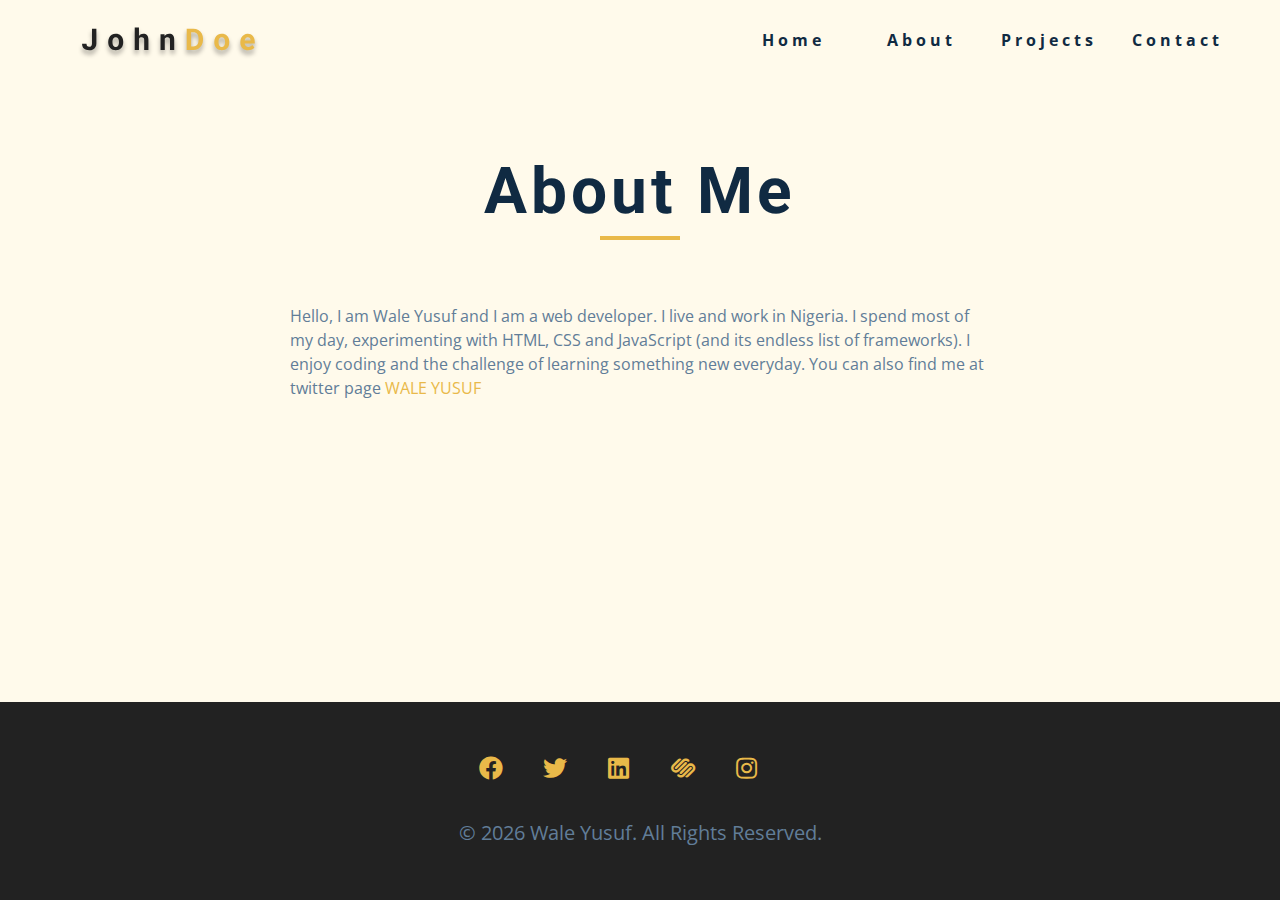
<file: about.html>
<!DOCTYPE html>
<html lang="en">
  <head>
    <meta charset="UTF-8" />
    <meta name="viewport" content="width=device-width, initial-scale=1.0" />
    <title>Wale Yusuf || about</title>
    <link
      rel="stylesheet"
      href="./fontawesome-free-5.12.1-web/css/all.min.css"
    />
    <!-- css -->
    <link rel="stylesheet" href="./css/styles.css" />
  </head>

  <body>
    <!-- navbar -->
    <nav class="nav" id="nav">
      <div class="nav-center">
        <!-- nav header -->
        <div class="nav-header">
          <img src="./images/logo.svg" class="nav-logo" alt="" />
          <button class="nav-btn" id="nav-btn">
            <i class="fas fa-bars"></i>
          </button>
        </div>
        <!-- nav links -->
        <ul class="nav-links">
          <li><a href="index.html">home</a></li>
          <li><a href="about.html">about</a></li>
          <li><a href="projects.html">projects</a></li>
          <li><a href="contact.html">contact</a></li>
        </ul>
      </div>
    </nav>
    <!-- end of navbar -->
    <!-- sidebar -->
    <aside class="sidebar" id="sidebar">
      <div>
        <button id="close-btn" class="close-btn">
          <i class="fas fa-times"></i>
        </button>
        <ul class="sidebar-links">
          <li><a href="index.html">home</a></li>
          <li><a href="about.html">about</a></li>
          <li><a href="projects.html">projects</a></li>
          <li><a href="contact.html">contact</a></li>
        </ul>
         <!-- social icons  -->
        <ul class="social-icons">
          <li>
            <a href="https://www.facebook.com/Whemmywhaleh" class="social-icon">
              <i class="fab fa-facebook"></i>
            </a>
          </li>
          <li>
            <a href="https://twitter.com/yusuful49" class="social-icon">
              <i class="fab fa-twitter"></i>
            </a>
          </li>
          <li>
            <a
              href="https://www.linkedin.com/in/yusuf-adewale-97bb48138"
              class="social-icon"
            >
              <i class="fab fa-linkedin"></i>
            </a>
          </li>
          <li>
            <a href="https://twitter.com/yusuful49" class="social-icon">
              <i class="fab fa-squarespace"></i>
            </a>
          </li>
          <li>
            <a href="https://instagram.com/geowems" class="social-icon">
              <i class="fab fa-instagram"></i>
            </a>
          </li>
        </ul>
      </div>
    </aside>
    <!-- end of sidebar -->

    <!-- ############## -->
    <!-- ############## -->
    <!-- ############## -->
    <!-- ############## -->

    <section class="section single-page">
      <div class="section-title">
        <h1>about me</h1>
        <div class="underline"></div>
      </div>
      <!-- end of section title  -->
      <div class="section-center page-info">
        <!-- about page -->
        <p>
          Hello, I am Wale Yusuf and I am a web developer. I live and work in
          Nigeria. I spend most of my day, experimenting with HTML, CSS and
          JavaScript (and its endless list of frameworks). I enjoy coding and
          the challenge of learning something new everyday. You can also find me
          at twitter page
          <a href="https://twitter.com/yusuful49">wale yusuf</a>
        </p>
      </div>
    </section>
    <!-- ############## -->
    <!-- ############## -->
    <!-- ############## -->
    <!-- ############## -->

    <!-- footer -->
    <footer class="footer">
      <!-- social icons  -->
      <ul class="social-icons">
        <li>
          <a href="https://www.facebook.com/Whemmywhaleh" class="social-icon">
            <i class="fab fa-facebook"></i>
          </a>
        </li>
        <li>
          <a href="https://twitter.com/yusuful49" class="social-icon">
            <i class="fab fa-twitter"></i>
          </a>
        </li>
        <li>
          <a
            href="https://www.linkedin.com/in/yusuf-adewale-97bb48138"
            class="social-icon"
          >
            <i class="fab fa-linkedin"></i>
          </a>
        </li>
        <li>
          <a href="https://twitter.com/yusuful49" class="social-icon">
            <i class="fab fa-squarespace"></i>
          </a>
        </li>
        <li>
          <a href="https://instagram.com/geowems" class="social-icon">
            <i class="fab fa-instagram"></i>
          </a>
        </li>
      </ul>

      <p>&copy; <span id="date"></span> Wale Yusuf. All rights reserved.</p>
    </footer>
    <script src="./js/app.js"></script>
  </body>
</html>
</file>
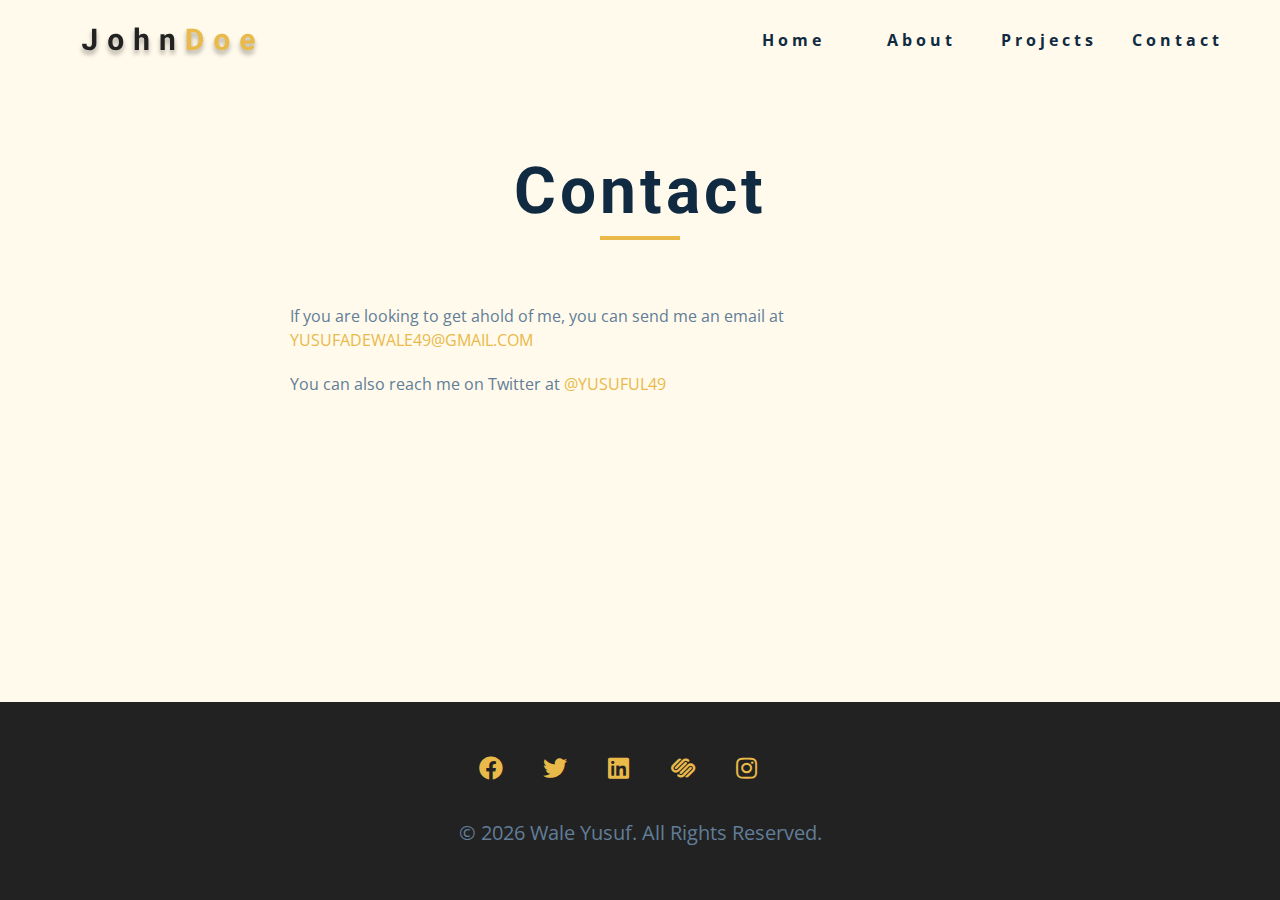
<file: contact.html>
<!DOCTYPE html>
<html lang="en">
  <head>
    <meta charset="UTF-8" />
    <meta name="viewport" content="width=device-width, initial-scale=1.0" />
    <title>Wale Yusuf || Contact</title>
    <link
      rel="stylesheet"
      href="./fontawesome-free-5.12.1-web/css/all.min.css"
    />
    <!-- css -->
    <link rel="stylesheet" href="./css/styles.css" />
  </head>

  <body>
    <!-- navbar -->
    <nav class="nav" id="nav">
      <div class="nav-center">
        <!-- nav header -->
        <div class="nav-header">
          <img src="./images/logo.svg" class="nav-logo" alt="" />
          <button class="nav-btn" id="nav-btn">
            <i class="fas fa-bars"></i>
          </button>
        </div>
        <!-- nav links -->
        <ul class="nav-links">
          <li><a href="index.html">home</a></li>
          <li><a href="about.html">about</a></li>
          <li><a href="projects.html">projects</a></li>
          <li><a href="contact.html">contact</a></li>
        </ul>
      </div>
    </nav>
    <!-- end of navbar -->
    <!-- sidebar -->
    <aside class="sidebar" id="sidebar">
      <div>
        <button id="close-btn" class="close-btn">
          <i class="fas fa-times"></i>
        </button>
        <ul class="sidebar-links">
          <li><a href="index.html">home</a></li>
          <li><a href="about.html">about</a></li>
          <li><a href="projects.html">projects</a></li>
          <li><a href="contact.html">contact</a></li>
        </ul>
        <!-- social icons  -->
        <ul class="social-icons">
          <li>
            <a href="https://www.facebook.com/Whemmywhaleh" class="social-icon">
              <i class="fab fa-facebook"></i>
            </a>
          </li>
          <li>
            <a href="https://twitter.com/yusuful49" class="social-icon">
              <i class="fab fa-twitter"></i>
            </a>
          </li>
          <li>
            <a
              href="https://www.linkedin.com/in/yusuf-adewale-97bb48138"
              class="social-icon"
            >
              <i class="fab fa-linkedin"></i>
            </a>
          </li>
          <li>
            <a href="https://twitter.com/yusuful49" class="social-icon">
              <i class="fab fa-squarespace"></i>
            </a>
          </li>
          <li>
            <a href="https://instagram.com/geowems" class="social-icon">
              <i class="fab fa-instagram"></i>
            </a>
          </li>
        </ul>
      </div>
    </aside>
    <!-- end of sidebar -->

    <!-- ############## -->
    <!-- ############## -->
    <!-- ############## -->
    <!-- ############## -->

    <section class="section single-page">
      <div class="section-title">
        <h1>contact</h1>
        <div class="underline"></div>
      </div>
      <!-- contact page-->
      <div class="section-center page-info">

        <p>
          If you are looking to get ahold of me, you can send me an email at
          <a href="mailto:email@email.com">Yusufadewale49@gmail.com</a>
        </p>
        <p>
          You can also reach me on Twitter at
          <a href="https://www.twitter.com">@yusuful49 </a>
        </div>
      </p>
    </section>
    <!-- ############## -->
    <!-- ############## -->
    <!-- ############## -->
    <!-- ############## -->

    <!-- footer -->
    <footer class="footer">
      <!-- social icons  -->
      <ul class="social-icons">
        <li>
          <a href="https://www.facebook.com/Whemmywhaleh" class="social-icon">
            <i class="fab fa-facebook"></i>
          </a>
        </li>
        <li>
          <a href="https://twitter.com/yusuful49" class="social-icon">
            <i class="fab fa-twitter"></i>
          </a>
        </li>
        <li>
          <a
            href="https://www.linkedin.com/in/yusuf-adewale-97bb48138"
            class="social-icon"
          >
            <i class="fab fa-linkedin"></i>
          </a>
        </li>
        <li>
          <a href="https://twitter.com/yusuful49" class="social-icon">
            <i class="fab fa-squarespace"></i>
          </a>
        </li>
        <li>
          <a href="https://instagram.com/geowems" class="social-icon">
            <i class="fab fa-instagram"></i>
          </a>
        </li>
      </ul>

      <p>&copy; <span id="date"></span> Wale Yusuf. All rights reserved.</p>
    </footer>
    <script src="./js/app.js"></script>
  </body>
</html>
</file>
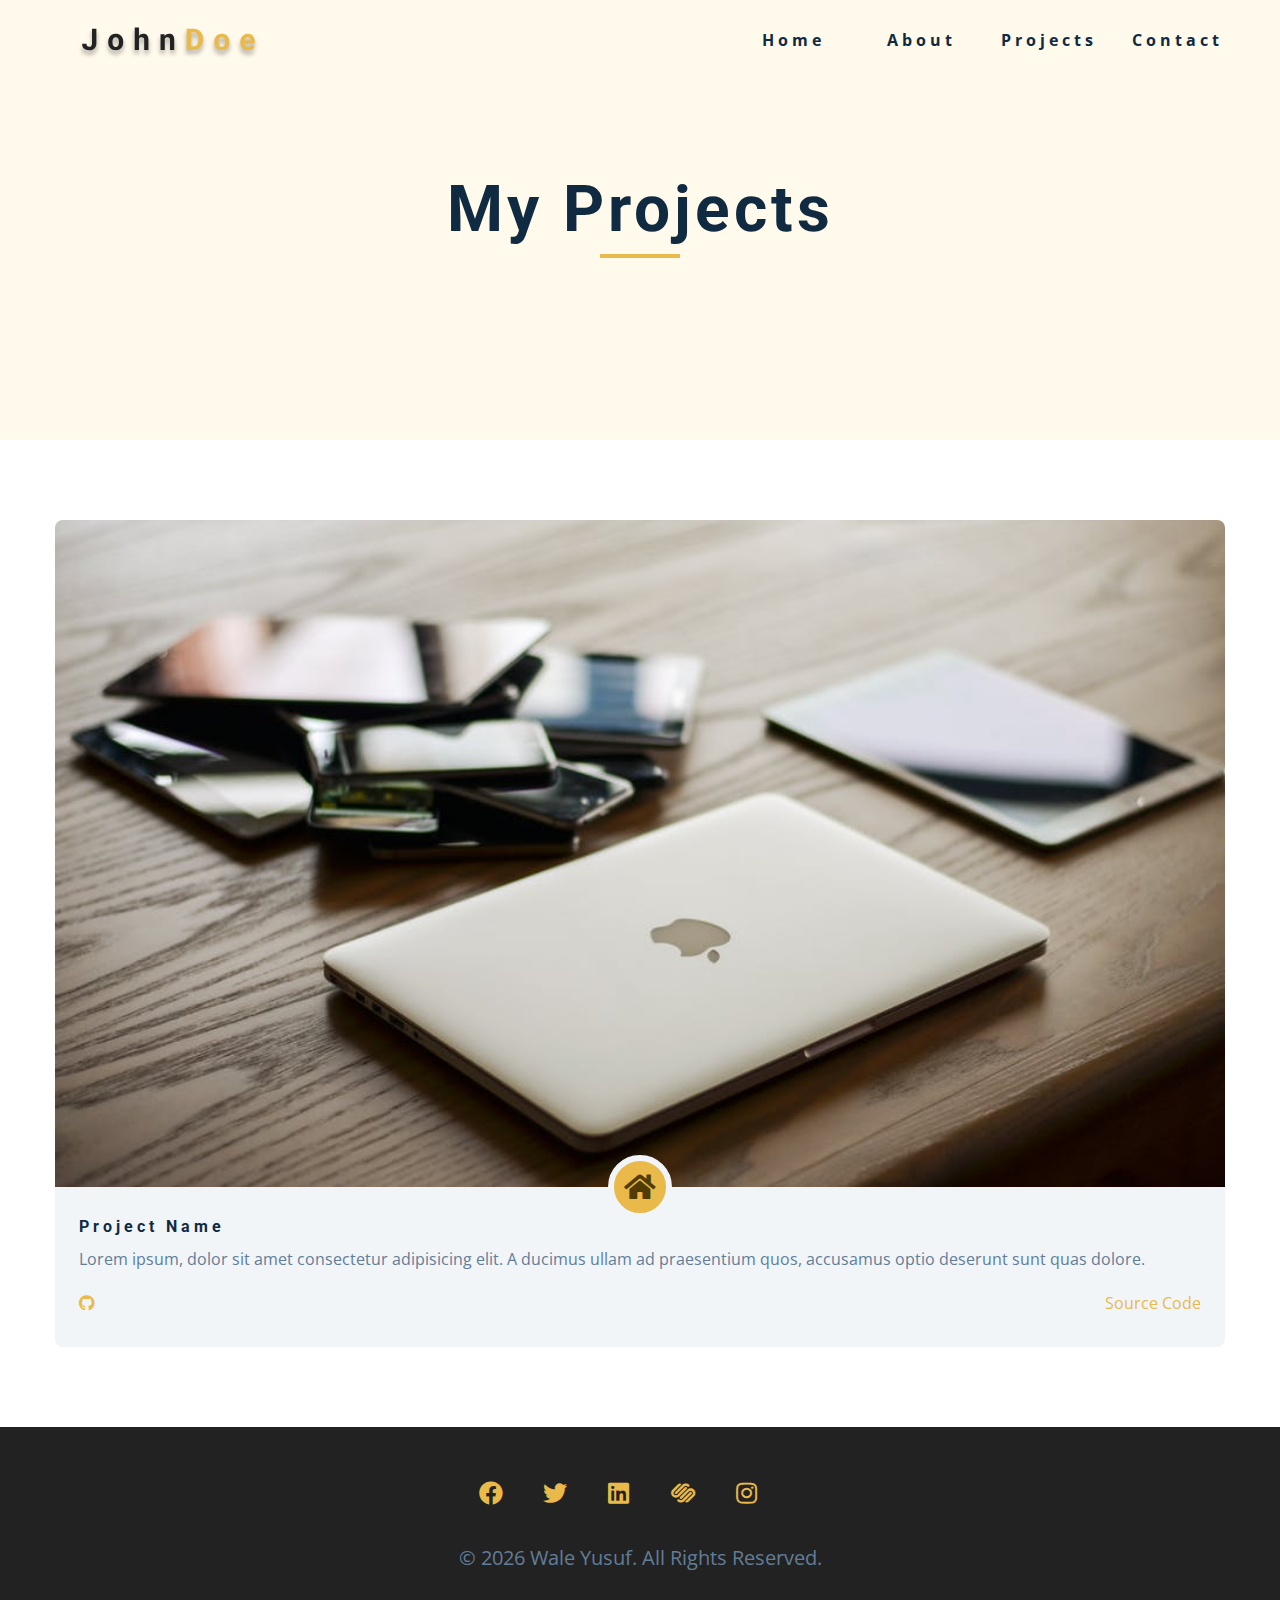
<file: projects.html>
<!DOCTYPE html>
<html lang="en">
  <head>
    <meta charset="UTF-8" />
    <meta name="viewport" content="width=device-width, initial-scale=1.0" />
    <title>Wale Yusuf || Contact</title>
    <link
      rel="stylesheet"
      href="./fontawesome-free-5.12.1-web/css/all.min.css"
    />
    <!-- css -->
    <link rel="stylesheet" href="./css/styles.css" />
  </head>

  <body>
    <!-- navbar -->
    <nav class="nav" id="nav">
      <div class="nav-center">
        <!-- nav header -->
        <div class="nav-header">
          <img src="./images/logo.svg" class="nav-logo" alt="" />
          <button class="nav-btn" id="nav-btn">
            <i class="fas fa-bars"></i>
          </button>
        </div>
        <!-- nav links -->
        <ul class="nav-links">
          <li><a href="index.html">home</a></li>
          <li><a href="about.html">about</a></li>
          <li><a href="projects.html">projects</a></li>
          <li><a href="contact.html">contact</a></li>
        </ul>
      </div>
    </nav>
    <!-- end of navbar -->
    <!-- sidebar -->
    <aside class="sidebar" id="sidebar">
      <div>
        <button id="close-btn" class="close-btn">
          <i class="fas fa-times"></i>
        </button>
        <ul class="sidebar-links">
          <li><a href="index.html">home</a></li>
          <li><a href="about.html">about</a></li>
          <li><a href="projects.html">projects</a></li>
          <li><a href="contact.html">contact</a></li>
        </ul>
        <!-- social icons  -->
        <ul class="social-icons">
          <li>
            <a href="https://www.facebook.com/Whemmywhaleh" class="social-icon">
              <i class="fab fa-facebook"></i>
            </a>
          </li>
          <li>
            <a href="https://twitter.com/yusuful49" class="social-icon">
              <i class="fab fa-twitter"></i>
            </a>
          </li>
          <li>
            <a
              href="https://www.linkedin.com/in/yusuf-adewale-97bb48138"
              class="social-icon"
            >
              <i class="fab fa-linkedin"></i>
            </a>
          </li>
          <li>
            <a href="https://twitter.com/yusuful49" class="social-icon">
              <i class="fab fa-squarespace"></i>
            </a>
          </li>
          <li>
            <a href="https://instagram.com/geowems" class="social-icon">
              <i class="fab fa-instagram"></i>
            </a>
          </li>
        </ul>
      </div>
    </aside>
    <!-- end of sidebar -->

    <!-- ############## -->
    <!-- ############## -->
    <!-- ############## -->
    <!-- ############## -->
    <header class="projects-hero">
      <div class="section-title">
        <h1>my projects</h1>
        <div class="underline"></div>
      </div>
    </header>
    <section class="section">
      <div class="section-center projects-page-center">
        <!-- single project  -->
        <article class="single-project">
          <div class="project-container">
            <img src="./images/project-1.jpeg" alt="single project" />
            <a
              href="https://blitz-tour-limited.netlify.app/"
              class="project-icon"
            >
              <i class="fas fa-home"></i>
            </a>
          </div>
          <div class="project-details">
            <h4>project name</h4>
            <p>
              Lorem ipsum, dolor sit amet consectetur adipisicing elit. A
              ducimus ullam ad praesentium quos, accusamus optio deserunt sunt
              quas dolore.
            </p>
            <div class="project-title project-footer">
              <span>
                <i class="fab fa-github"></i>
              </span>
              <a href="https//www.github.com/whemmy">source code</a>
            </div>
          </div>
        </article>
        <!-- end of single project  -->
      </div>
    </section>
    <!-- ############## -->
    <!-- ############## -->
    <!-- ############## -->
    <!-- ############## -->

    <!-- footer -->
    <footer class="footer">
      <!-- social icons  -->
      <ul class="social-icons">
        <li>
          <a href="https://www.facebook.com/Whemmywhaleh" class="social-icon">
            <i class="fab fa-facebook"></i>
          </a>
        </li>
        <li>
          <a href="https://twitter.com/yusuful49" class="social-icon">
            <i class="fab fa-twitter"></i>
          </a>
        </li>
        <li>
          <a
            href="https://www.linkedin.com/in/yusuf-adewale-97bb48138"
            class="social-icon"
          >
            <i class="fab fa-linkedin"></i>
          </a>
        </li>
        <li>
          <a href="https://twitter.com/yusuful49" class="social-icon">
            <i class="fab fa-squarespace"></i>
          </a>
        </li>
        <li>
          <a href="https://instagram.com/geowems" class="social-icon">
            <i class="fab fa-instagram"></i>
          </a>
        </li>
      </ul>

      <p>&copy; <span id="date"></span> Wale Yusuf. All rights reserved.</p>
    </footer>
    <script src="./js/app.js"></script>
  </body>
</html>
</file>
<file: css/styles.css>
/*
=============== 
Fonts
===============
*/
@import url("https://fonts.googleapis.com/css?family=Open+Sans|Roboto:400,700&display=swap");

/*
=============== 
Variables
===============
*/

:root {
  /* dark shades of primary color*/
  --clr-primary-1: hsl(43, 86%, 17%);
  --clr-primary-2: hsl(43, 77%, 27%);
  --clr-primary-3: hsl(43, 72%, 37%);
  --clr-primary-4: hsl(42, 63%, 48%);
  /* primary/main color */
  --clr-primary-5: hsl(42, 78%, 60%);
  /* lighter shades of primary color */
  --clr-primary-6: hsl(43, 89%, 70%);
  --clr-primary-7: hsl(43, 90%, 76%);
  --clr-primary-8: hsl(45, 86%, 81%);
  --clr-primary-9: hsl(45, 90%, 88%);
  --clr-primary-10: hsl(45, 100%, 96%);
  /* darkest grey - used for headings */
  --clr-grey-1: hsl(209, 61%, 16%);
  --clr-grey-2: hsl(211, 39%, 23%);
  --clr-grey-3: hsl(209, 34%, 30%);
  --clr-grey-4: hsl(209, 28%, 39%);
  /* grey used for paragraphs */
  --clr-grey-5: hsl(210, 22%, 49%);
  --clr-grey-6: hsl(209, 23%, 60%);
  --clr-grey-7: hsl(211, 27%, 70%);
  --clr-grey-8: hsl(210, 31%, 80%);
  --clr-grey-9: hsl(212, 33%, 89%);
  --clr-grey-10: hsl(210, 36%, 96%);
  --clr-white: #fff;
  --ff-primary: "Roboto", sans-serif;
  --ff-secondary: "Open Sans", sans-serif;
  --transition: all 0.3s linear;
  --spacing: 0.25rem;
  --radius: 0.5rem;
  --light-shadow: 0 5px 15px rgba(0, 0, 0, 0.1);
  --dark-shadow: 0 5px 15px rgba(0, 0, 0, 0.2);
  --max-width: 1170px;
}
/*
=============== 
Global Styles
===============
*/

*,
::after,
::before {
  margin: 0;
  padding: 0;
  box-sizing: border-box;
}
body {
  font-family: var(--ff-secondary);
  background: var(--clr-white);
  color: var(--clr-grey-1);
  line-height: 1.5;
  font-size: 0.875rem;
}
ul {
  list-style-type: none;
}
a {
  text-decoration: none;
}
img:not(.nav-logo) {
  width: 100%;
  display: block;
}

h1,
h2,
h3,
h4 {
  letter-spacing: var(--spacing);
  text-transform: capitalize;
  line-height: 1.25;
  margin-bottom: 0.75rem;
  font-family: var(--ff-primary);
}
h1 {
  font-size: 3rem;
}
h2 {
  font-size: 2rem;
}
h3 {
  font-size: 1.25rem;
}
h4 {
  font-size: 0.875rem;
}
p {
  margin-bottom: 1.25rem;
  color: var(--clr-grey-5);
}
@media screen and (min-width: 800px) {
  h1 {
    font-size: 4rem;
  }
  h2 {
    font-size: 2.5rem;
  }
  h3 {
    font-size: 1.75rem;
  }
  h4 {
    font-size: 1rem;
  }
  body {
    font-size: 1rem;
  }
  h1,
  h2,
  h3,
  h4 {
    line-height: 1;
  }
}
/*  global classes */

.btn {
  text-transform: uppercase;
  background: var(--clr-primary-5);
  color: var(--clr-primary-1);
  padding: 0.375rem 0.75rem;
  letter-spacing: var(--spacing);
  display: inline-block;
  font-weight: 700;
  -webkit-transition: var(--transition);
  transition: var(--transition);
  font-size: 0.875rem;
  border: 2px solid transparent;
  cursor: pointer;
  box-shadow: 0 1px 3px rgba(0, 0, 0, 0.2);
  border-radius: var(--radius);
}
.btn:hover {
  color: var(--clr-primary-1);
  background: var(--clr-primary-7);
}
/* section */
.section {
  padding: 5rem 0;
}

.section-center {
  width: 90vw;
  margin: 0 auto;
  max-width: 1170px;
}
@media screen and (min-width: 992px) {
  .section-center {
    width: 95vw;
  }
}
/* added during recording */
.underline{
  width: 5rem;
  height: 0.25rem;
  margin-bottom: 1.25rem;
  background: var(--clr-primary-5);
  margin-left: auto;
  margin-right: auto;
}
.section-title{
  margin-bottom: 4rem;
  text-align: center;
}
.bg-grey {
  background: var(--clr-grey-10);
}
/*
=============== 
Navbar
===============
*/
.nav-links{
  display: none;
}
.nav{
  height: 5rem;
  padding: 1rem ;
  display: grid;
  -webkit-box-align: center;
          align-items: center;
  -webkit-transition: var(--transition);
  transition: var(--transition);
}
.nav-center{
  width: 100%;
  max-width: 1170px;
  margin: 0 auto;
}
.nav-header{
  display: grid;
  grid-template-columns: auto 1fr;
  -webkit-box-align: center;
          align-items: center;
}
.nav-btn{
  background: transparent;
  border-color: transparent;
  color: var(--clr-primary-5);
  font-size: 2rem;
  cursor: pointer;
  /* justify-content: space-between; */
  justify-self: end;
}
@media screen and (min-width:768px) {
  .nav{
    background: var(--clr-primary-10);
  }
  .nav-btn{
    display: none;
  }
  .nav-links{
    display: grid;
    grid-template-columns: repeat(4, 1fr);
    justify-items: center;
    -webkit-column-gap: 2rem;
       -moz-column-gap: 2rem;
            column-gap: 2rem;
    justify-self: end;
  }
  .nav-links a {
    text-transform: capitalize;
    color: var(--ff-primary);
    font-weight: bold;
    -webkit-transition: var(--transition);
    transition: var(--transition);
    letter-spacing: var(--spacing);
  }
  .nav-links a:hover{
    color: var(--clr-primary-5);
  }
  .nav-center{
    display: grid;
    grid-template-columns: auto 1fr;
    -webkit-box-align: center;
            align-items: center;
  }
}
/* fixed-navbar  */
.navbar-fixed{
  position: fixed;
  top: 0;
  left: 0;
  width: 100%;
  background: white;
  z-index: 2;
  box-shadow: var(--light-shadow);
}

/*
=============== 
Sidebar
===============
*/
.sidebar{
  position: fixed;
  top: 0;
  left: 0;
  width: 100%;
  height: 100%;
  background: var(--clr-grey-10);
  z-index: 4;
  display: grid;
  /* justify-content: center;
  align-items: center; */
  place-items: center;
  /* place-content: center; */
  -webkit-transition: var(--transition);
  transition: var(--transition);
  /* code to hide sidebar  */
  -webkit-transform: translateX(-100%);
          transform: translateX(-100%);
  
}
  /* code to show side-bar */
.show-sidebar{
  -webkit-transform: translateX(0);
          transform: translateX(0);
}
.sidebar-links{
  text-align: center;
  
}
.sidebar-links a{
  font-size: 2rem;
  text-transform: capitalize;
  -webkit-transition: var(--transition);
  transition: var(--transition);
  color: var(--clr-grey-5);
  letter-spacing: var(--spacing);
  display: inline-block;
  margin-bottom: 1.5rem;

}
.sidebar-links a:hover{
  color: var(--clr-primary-5);

}
.social-icons{
  display: grid;
  grid-template-columns: repeat(5,1fr);
  margin-top: 3rem;
  width: 20rem;
  justify-items: center;
}
.social-icon{
  font-size: 1.5rem;
  color: var(--clr-grey-1);
  -webkit-transition: var(--transition);
  transition: var(--transition);
}
.social-icon:hover{
  color: var(--clr-primary-5);
  -webkit-transition: var(--transition);
  transition: var(--transition);
}
.close-btn{
  color: #bb2525;
  font-size: 3rem;
  background: transparent;
  border: transparent;
  position: absolute;
  top: 1rem;
  right: 1rem;
  -webkit-transition: var(--transition);
  transition: var(--transition);
  cursor: pointer;
}
.close-btn:hover{
  color: #e66b6b;
}

/*
=============== 
Hero
===============
*/
.hero .underline{
  margin-bottom: 0.5rem;
  margin-left: 0;
}
.hero-img{
  display: none;
}
.hero{
  background: var(--clr-primary-10);
}
.hero-center{
  min-height: calc(100vh - 5rem);
  display: grid;
  place-items: center;
}
.hero-info h4{
  color: var(--clr-grey-5);
}
.hero-icons{
  justify-items: start;
}
.hero-btn{
  margin-top:1.25rem;
}
@media screen and (min-width:992px) {
  .hero-img{
    display: block;
    position: relative;
  }
  .hero-center{
    grid-template-columns: 1fr 1fr;
  }
  .hero-img::before,.about-img::before{
    content: "";
    position: absolute;
    width: 100%;
    height: 100%;
    border: 0.25rem solid var(--clr-primary-5);
    top: 2rem;
    right: -2rem;
    border-radius: var(--radius);
  }
}
    .hero-photo {
      max-width: 25rem;
      max-height: 35rem;
      -o-object-fit: cover;
         object-fit: cover;
      border-radius: var(--radius);
      position: relative;
    }
/* underline added to globals */

/*
=============== 
About
===============
*/
/* section title added to globals */
.about-title{
  text-align: left;
  margin-bottom: 2rem;
}
.about-title .underline{
  margin-left: 0;
}
.about-center{
  display: grid;
  gap: 3rem 2rem;
  place-items: center;
}
.about-img{
  /* margin: 0 auto; */
  justify-self: center;
  
}
@media screen and (min-width:992px) {
  .about-center{
    grid-template-columns: 1fr 1fr;
  }
  .about-img {
    /* display: block; */
    position: relative;
  }
  .about-img::before {
    left: -2rem;
  }
  .about-info{
    align-self: center;
  }
}
/*
=============== 
Services
===============
*/
/* bg-grey in globals */
.service{
  background: var(--clr-white);
  padding: 3rem 1.5rem;
  margin-bottom: 2rem;
  border-radius: var(--radius);
  text-align: center;
  -webkit-transition: var(--transition);
  transition: var(--transition);
}
.service:hover{
  background:var(--clr-primary-5) ;
  color: var(--clr-white);
}
.service-icon{
  font-size: 2rem;
  margin-bottom: 1.5rem;
}
.service .underline{
  width: 3rem;
  height: 0.12rem;
  -webkit-transition: var(--transition);
  transition: var(--transition);
}
.service p{
  -webkit-transition: var(--transition);
  transition: var(--transition);
}
.service:hover p{
  -webkit-transition: var(--clr-white);
  transition: var(--clr-white);
}
.service:hover .underline{
  background: var(--clr-white);
}
@media screen and (min-width:676px) {
  .services-center{
    display: grid;
    grid-template-columns: 1fr 1fr;
    -webkit-column-gap: 2rem;
       -moz-column-gap: 2rem;
            column-gap: 2rem;
  }
}
@media screen and (min-width:992px) {
  .services-center{
    grid-template-columns: repeat(3,1fr);
  }
}

/* small screen layout setup */

/*
=============== 
Projects
===============
*/
.projects-text{
  width: 85vw;
  max-width: 30rem;
  margin: 0 auto;
}
.project{
  position: relative;
  background: var(--clr-primary-5);
  border-radius: var(--radius);
  margin-bottom: 2rem;
}
.project-info{
  text-align: center;
  color: var(--clr-white);
  position: absolute;
  top: 50%;
  left: 50%;
  -webkit-transform: translate(-50%,-50%);
          transform: translate(-50%,-50%);
  -webkit-transition: var(--transition);
  transition: var(--transition);
  opacity: 0;
}
/* .project-info:hover{
  opacity: 1;
} */
.project:hover .project-info{
  opacity: 1;
}
.project-info p{
  text-transform: capitalize;
  color: var(--clr-white);
}
.project-img{
  -webkit-transition: var(--transition);
  transition: var(--transition);
  border-radius: var(--radius);
  height: 15rem;
  -o-object-fit: cover;
     object-fit: cover;
}
.project:hover .project-img{
  opacity: 0.1;
}
.project::after{
  content: "";
  position: absolute;
  top: 0;
  left: 0;
  height: 100%;
  width: 100%;
  border: 0.25rem solid var(--clr-white);
  border-radius: var(--radius);
  -webkit-transition: var(--transition);
  transition: var(--transition);
  opacity: 0;
}
.project:hover::after{
  opacity: 1;
  -webkit-transform: scale(0.8);
          transform: scale(0.8);
}
@media screen and (min-width:676px) {
  .projects-center{
    display: grid;
    grid-template-columns: 1fr 1fr;
    -webkit-column-gap: 2rem;
       -moz-column-gap: 2rem;
            column-gap: 2rem;
  }
}
@media screen and (min-width:992px) {
  .projects-center{
    grid-template-columns: repeat(3,1fr);
  }
}
@media screen and (min-width:1170px) {
  .projects-center{
    grid-template-rows: repeat(2,200px);
    gap: 1rem;
    grid-template-areas: 

     "a b b"
     "a c d";
  }
  .project-img{
    height: 100%;
  }
  .project{
    height: 100%;
  }
    .project-1 {
      grid-area: a;
    }
  
    .project-2 {
      grid-area: b;
    }
  
    .project-3 {
      grid-area: c;
    }
    .project-4 {
      grid-area: d;
    }
}
/*
=============== 
Connect
===============
*/
.connect{
  min-height: 40vh;
  position: relative;
  padding: 10rem 0 5rem 0;
  margin: 5rem 0;
}
.video-container{
  position: absolute;
  top: 0;
  left: 0;
  height: 100%;
  width: 100%;
  -o-object-fit: cover;
     object-fit: cover;
  z-index: -2;
}
.connect::after{
  content: '';
  position: absolute;
  top: 0;
  left: 0;
  height: 100%;
  width: 100%;
  /* background:rgba(255, 255, 255, 0.7); */
  /* please note that u will have controls again the moment u have an overlay */
  background:var(--clr-white);
  opacity: 0.7;
  z-index: -1;
}
.connect{
  display: grid;
  place-items: center;
  -webkit-clip-path: polygon(50% 0%, 100% 10%, 100% 90%, 50% 100%, 0% 90%, 0% 10%);
          clip-path: polygon(50% 0%, 100% 10%, 100% 90%, 50% 100%, 0% 90%, 0% 10%);
}
.video-banner .section-title{
  margin-bottom: 2rem;
}
.video-text{
  max-width: 30rem;
}
.video-banner{
  background: var(--clr-primary-10);
  padding: 3rem 5rem 12rem 5rem;
  text-align: center;
  -webkit-clip-path: polygon(0% 0%, 100% 0%, 100% 75%, 75% 75%, 75% 100%, 50% 75%, 0% 75%);
          clip-path: polygon(0% 0%, 100% 0%, 100% 75%, 75% 75%, 75% 100%, 50% 75%, 0% 75%);
}
/*
=============== 
Skills
===============
*/
@media screen and (min-width:768px) {
  .skills-center{
    display: grid;
    grid-template-columns: 1fr 1fr;
    -webkit-column-gap: 2rem;
       -moz-column-gap: 2rem;
            column-gap: 2rem;
  }
}
.skills{
  background: var(--clr-primary-9);
}
.skills h3{
  margin: 1.5rem 0;
  color: var(--clr-primary-1);
}
.skill{
  margin-bottom: 1.25rem;
}
.skill p{
  margin-bottom: 0.5rem;
  text-transform: capitalize;
  color: var(--clr-primary-1);
}
.skill-container{
  background: var(--clr-white);
  height: 1rem;
  width: 100%;
  border-radius: var(--radius);
  position: relative;
}
.skill-value{
  position: absolute;
  top: 0;
  left: 0;
  height: 100%;
  border-radius: var(--radius);
  width: 50%;
  background: var(--clr-primary-5);
}
.value-70{
  width: 70%;
}
.value-80{
  width: 80%;
}
.skill-text{
  position: absolute;
  top: -2rem;
  left: 50%;
  -webkit-transform: translateX(-50%);
          transform: translateX(-50%);
}
.skill-text-70{
  left: 70%;
}
.skill-text-80{
  left: 80%;
}
/*
=============== 
Timeline
===============
*/
.timeline-center{
  width: 80vw;
  max-width: 40rem;
}
.timeline-item{
  border-top: 2px dashed var(--clr-primary-5);
  margin: 0;
  padding: 4rem 2rem;
  position: relative;
}
.timeline p{
  margin-bottom: 0;
}
.timeline-item:nth-child(even){
  border-left: 2px dashed var(--clr-primary-5);
  border-top-left-radius: 2rem;
  border-bottom-left-radius: 2rem;
  margin-right: 2rem;
  padding-right: 0;
}
.timeline-item:nth-child(odd){
  border-right: 2px dashed var(--clr-primary-5);
  border-top-right-radius: 2rem;
  border-bottom-right-radius: 2rem;
  margin-left: 2rem;
  padding-left: 0;
}
.timeline-item:first-child{
  border-top: 0;
  border-top-right-radius: 0;
}
.timeline-item:last-child{
  border-bottom-left-radius: 0;
}
.number{
  position: absolute;
  margin-bottom: 0;
  top: 50%;
  background: var(--clr-primary-5);
  height: 2rem;
  width: 2rem;
  display: grid;
  place-content: center;
  border-radius: 50%;
  color: var(--clr-primary-1);
  font-weight: bold;
  -webkit-transform: translate(-50%,-50%);
          transform: translate(-50%,-50%);
}
.timeline-item:nth-child(odd) .number{
  right: 0;
  -webkit-transform: translate(50%,-50%);
          transform: translate(50%,-50%);
}
.timeline-item:nth-child(even) .number{
  left: 0;
}

/*
=============== 
Blog
===============
*/
.blog{
  background: var(--clr-grey-10);
}
.card{
  height: 27rem;
  position: relative;
  -webkit-perspective: 1500px;
          perspective: 1500px;
}
.card-front{
  background: var(--clr-white);
}
.card-side{
  -webkit-transition: all 2s linear;
  transition: all 2s linear;
  position: absolute;
  -webkit-backface-visibility: hidden;
          backface-visibility: hidden;
  top: 0;
  left: 0;
  width: 100%;
  height: 100%;
  border-radius: var(--radius);
  /* for this to work well on an i-phone  */
  -webkit-transform: translate3d(0, 0, 0);
  visibility: visible;
}
.card-back{
  background: var(--clr-primary-10);
  -webkit-transform: rotateY(180deg);
          transform: rotateY(180deg);
  display: grid;
  place-content: center;
}
.card:hover .card-front{
  -webkit-transform: rotateY(-180deg);
          transform: rotateY(-180deg);
}
.card:hover .card-back{
  -webkit-transform: rotateY(0);
          transform: rotateY(0);
}
/* rest of the styles  */
.card-info{
  padding: 1rem 1.5rem;
}
.card-front img{
  height: 13rem;
  -o-object-fit: cover;
     object-fit: cover;
  border-top-left-radius: var(--radius);
  border-top-right-radius: var(--radius);
}
.card-footer {
  display: grid;
  grid-template-columns: auto 1fr;
  -webkit-box-align: center;
          align-items: center;
}
.card-footer img{
  width: 2rem;
  height: 2rem;
  border-radius: 50%;
  -o-object-fit: cover;
     object-fit: cover;
}
.card-footer p{
  margin-bottom: 0;
  text-transform: uppercase;
  justify-self: end;
  color: var(--clr-primary-5);
  font-size: 0.85rem;
}
.blog-center{
  display: grid;
  grid-template-columns: repeat(auto-fit,minmax(330px,1fr));
  gap: 3rem 1rem;
}
/*
=============== 
Footer
===============
*/
.footer{
  padding-bottom: 2rem;
  background: #222;
  display: grid;
  place-content: center;
}
.footer .social-icons{
  margin-bottom: 2rem;
}
.footer .social-icon{
  color: var(--clr-primary-5);
}
.footer .social-icon:hover{
  color: var(--clr-primary-10);
}
.footer p{
  font-size: 1.25rem;
  text-transform: capitalize;
}
/*
=============== 
Single Page
===============
*/
.page-info{
  max-width: 700px;
  
}
.page-info a{
text-transform: uppercase;
color:var(--clr-primary-5) ;
-webkit-transition: var(--transition);
transition: var(--transition);
}
.single-page{
  background: var(--clr-primary-10);
  min-height: calc(100vh - 5rem - 198px);
}

/*
=============== 
Products Page
===============
*/
.projects-hero{
  height: 40vh;
  background: var(--clr-primary-10);
  display: grid;
  place-items: center;
}
.project-hero .section{
  margin-bottom: 0;
}
.single-project{
  background: var(--clr-grey-10);
  border-radius: var(--radius);
}
.project-container img{
  border-top-left-radius: var(--radius);
  border-top-right-radius: var(--radius);
  -o-object-fit: cover;
     object-fit: cover;
}
.project-container{
  position: relative;
}
.project-icon{
  position: absolute;
  font-size: 1.75rem;
  bottom: 0;
  left: 50%;
  -webkit-transform: translate(-50%,50%);
          transform: translate(-50%,50%);
  height: 4rem;
  width: 4rem;
  display: grid;
  place-content: center;
  background: var(--clr-primary-5);
  border-radius: 50%;
  color: var(--clr-primary-1);
  border: 0.375rem solid var(--clr-grey-10);
}
.project-details{
  padding: 2rem 1.5rem;
}
.project-footer{
  display: grid;
  grid-template-columns: 1fr 1fr;
  color: var(--clr-primary-5);
}
.project-footer a{
  text-transform: capitalize;
  color: var(--clr-primary-5);
  justify-self: end;
  -webkit-transition: var(--transition);
  transition: var(--transition);
}
.project-footer a:hover{
  color: var(--clr-primary-1)
}
.projects-page-center{
  display: grid;
  grid-template-columns: repeat(auto-fit,minmax(330px,1fr));
  gap: 3rem 1rem;
}
</file>
